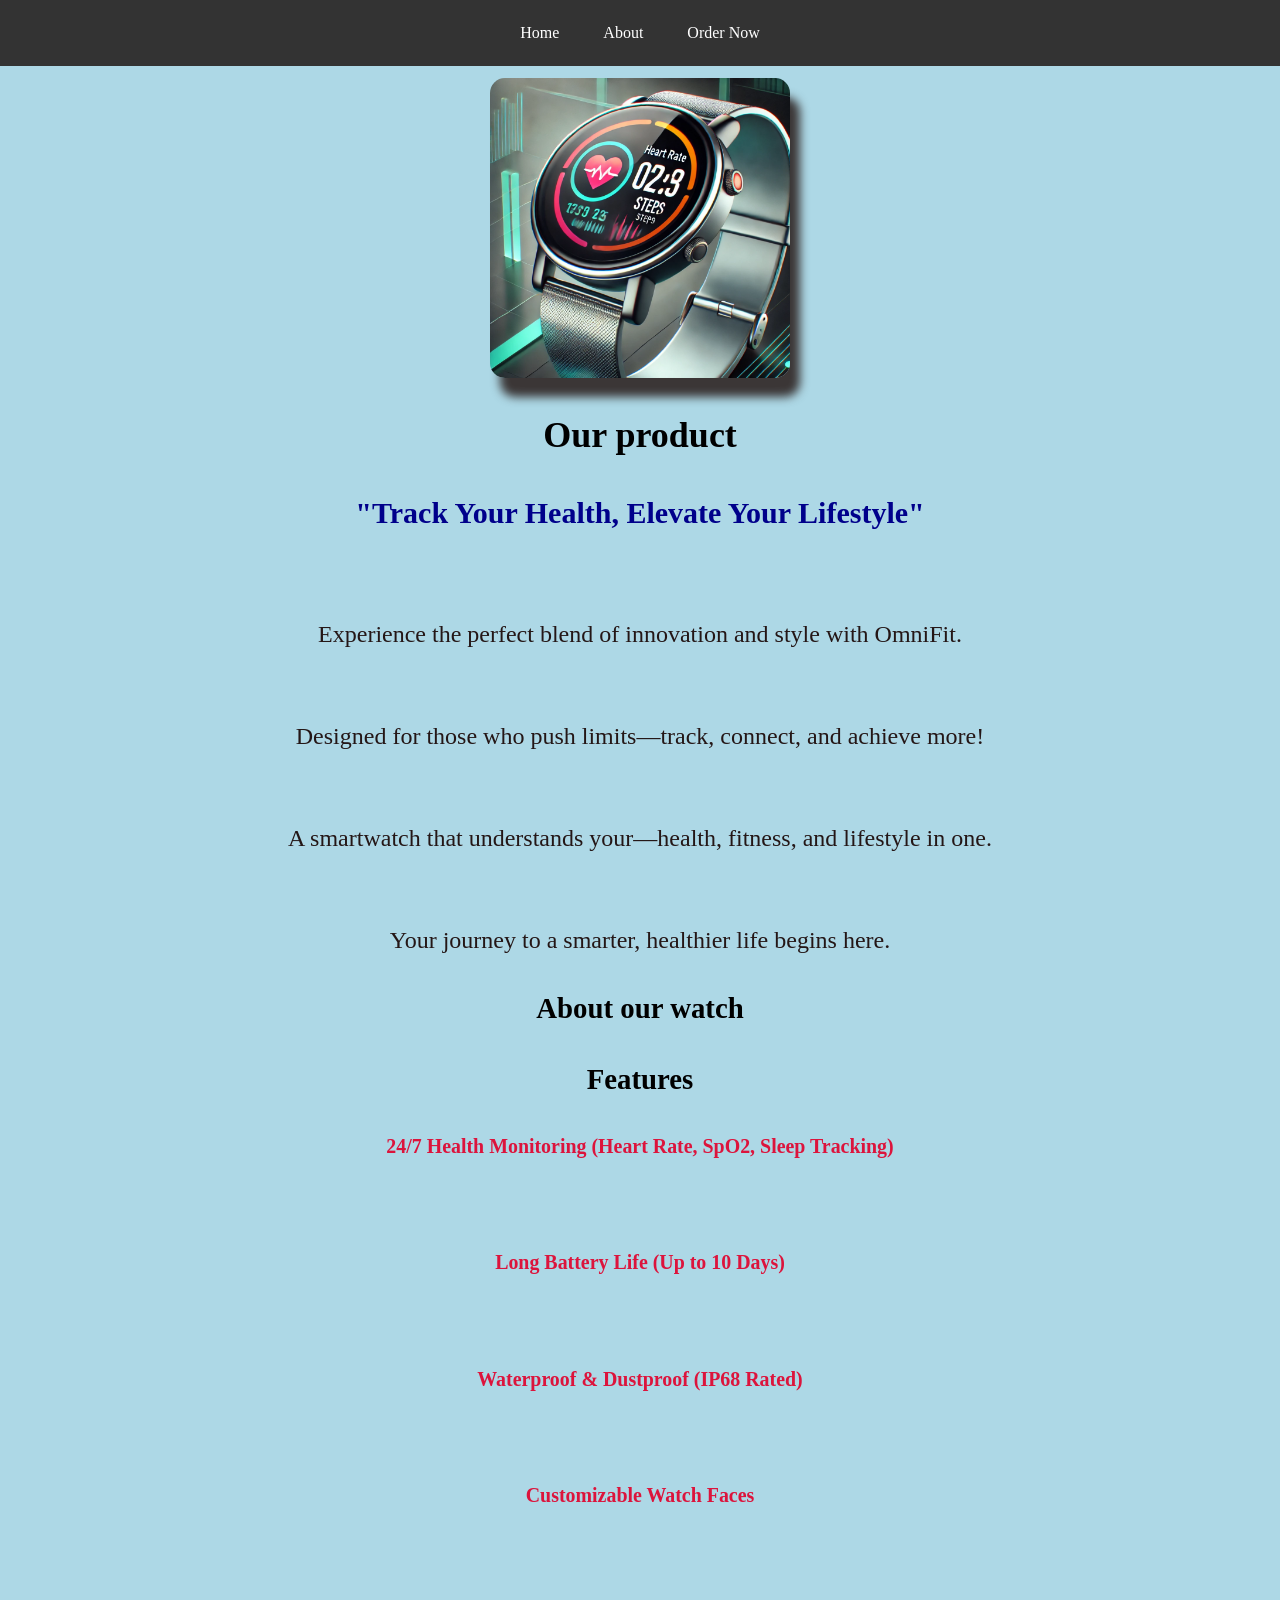
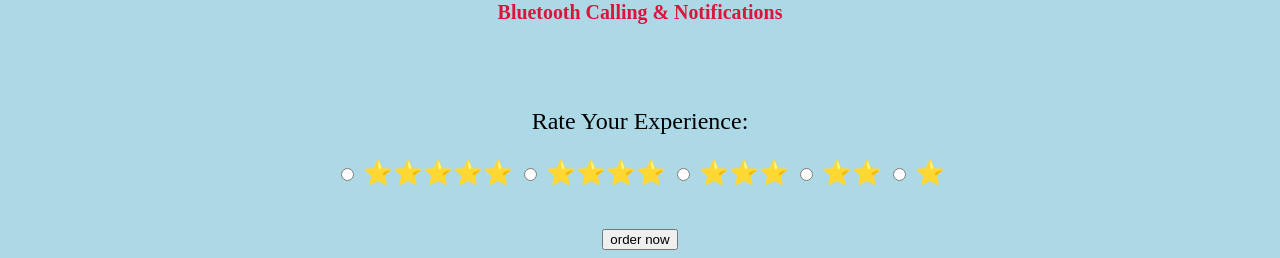
<file: index.html>
<!DOCTYPE html>
<html lang="en">
<head>
    <meta charset="UTF-8">
    <meta name="viewport" content="width=device-width, initial-scale=1.0">
    <title>OmniFit smartwatch</title>
       <link rel="stylesheet" href="style.css">
</head>
<body>

    <!-- Navbar -->
    <nav>
        <a href="#home">Home</a>
        <a href="#about">About</a>
        <a href="#order">Order Now</a>
    </nav>
    <!-- Sections -->
    <section id="home">
        <img src="watch.webp" alt="smartwatch">
        <h2>Our product</h2>
        <h4>"Track Your Health, Elevate Your Lifestyle"</h4>
        <br>
        <p>Experience the perfect blend of innovation and style with OmniFit.</p>
        <br>
        <p>Designed for those who push limits—track, connect, and achieve more!</p>
        <br>
        <p>A smartwatch that understands your—health, fitness, and lifestyle in one.</p>
        <br>
        <p>Your journey to a smarter, healthier life begins here.</p>
    </section>
    <section id="about">
        <h4>About our watch</h4>
        <h4>Features</h4>
        <h5></h5>
        <h5></h5>
        <h5>24/7 Health Monitoring (Heart Rate, SpO2, Sleep Tracking)</h5>
        <br>
           <h5>Long Battery Life (Up to 10 Days)</h5>
           <br>
          <h5>Waterproof & Dustproof (IP68 Rated)</h5>
          <br>
        <h5>Customizable Watch Faces</h5>
        <br>
        <h5>Bluetooth Calling & Notifications</h5>
        <br>
        <form>
            <p>Rate Your Experience:</p>
            
            <label>
              <input type="radio" name="rating" value="5"> ⭐⭐⭐⭐⭐
            </label>
            <label>
              <input type="radio" name="rating" value="4"> ⭐⭐⭐⭐
            </label>
            <label>
              <input type="radio" name="rating" value="3"> ⭐⭐⭐
            </label>
            <label>
              <input type="radio" name="rating" value="2"> ⭐⭐
            </label>
            <label>
              <input type="radio" name="rating" value="1"> ⭐
            </label>
          </form>
          
    </section>
    <br>
    <br>
    <section id="order">
        <button onclick="window.location.href='buy-now.html'">order now</button>
    </section>
</body>
</html>
</file>
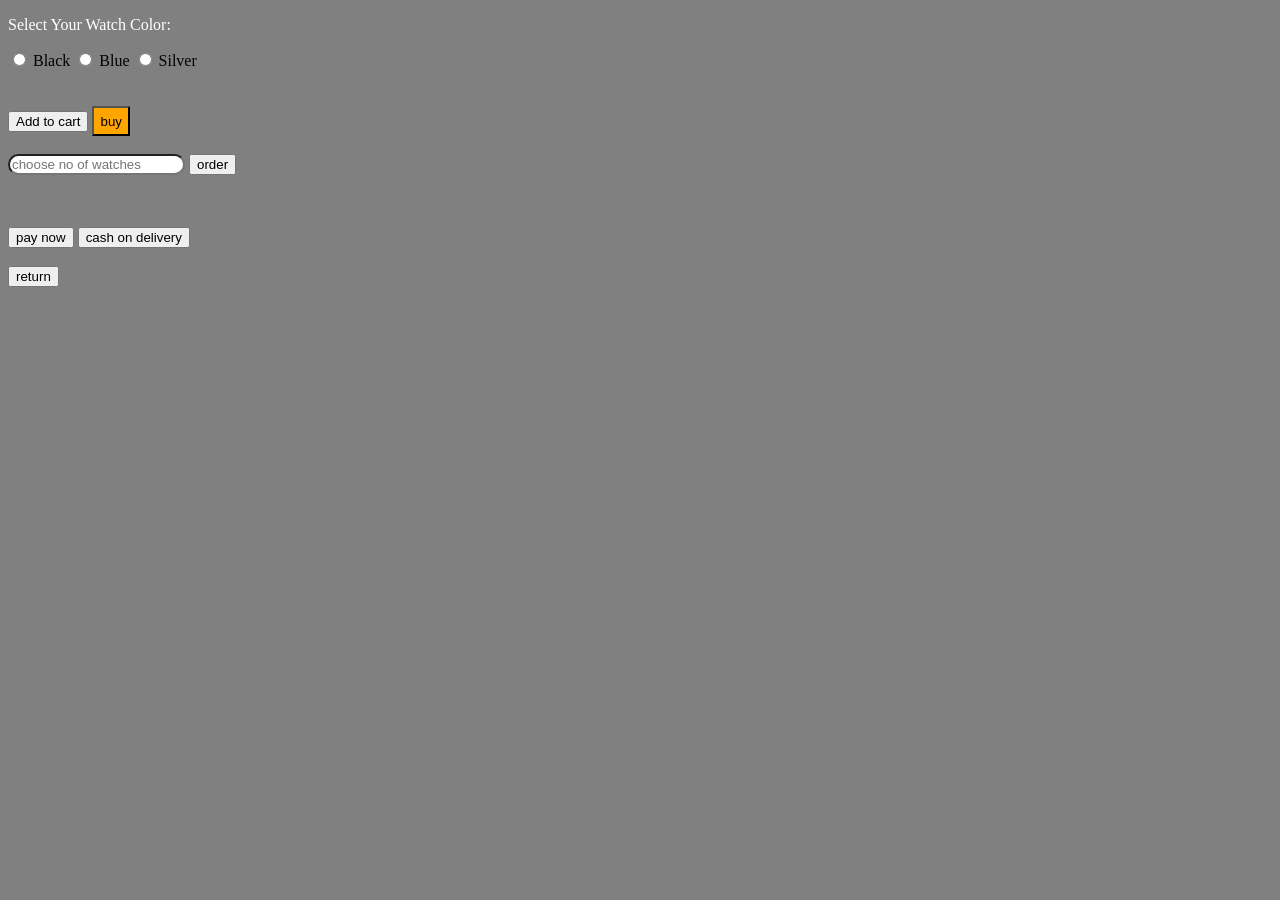
<file: buy-now.html>
<!DOCTYPE html>
<html lang="en">
<head>
    <meta charset="UTF-8">
    <meta name="viewport" content="width=device-width, initial-scale=1.0">
    <title>Buy product</title>
    <style>
        body{
            background: gray;
        }
        form p{
            color: white;
        }
        #btn-buy{
            background: orange;
            height: 30px;
        }
        #image {
            display: none; /* Hide image initially */
            width: 300px; /* Adjust as needed */
            margin-top: 10px;
            border-radius: 14px;
        }
        #qr{
            display: none; /* Hide image initially */
            width: 300px;
            height: 300px; /* Adjust as needed */
            margin-top: 10px;
            border-radius: 14px;
        }

        #no{
            border-radius: 13px;
        }
        #message{
            color: white;
        }
    </style>
</head>
<body>
    <form>
        <p>Select Your Watch Color:</p>
        
        <label>
          <input type="radio" name="color" value="black" id="black" required> Black
        </label>
        
        <label>
          <input type="radio" name="color" value="blue" id="blue" required> Blue
        </label>
        
        <label>
          <input type="radio" name="color" value="silver" id="silver" required> Silver
        </label>
      </form>
      <br>
      <br>
      <button id="btn-cart" onclick="alert("your item added to cart")>Add to cart</button>
      <button id="btn-buy" onclick="showImage()">buy</button>
      <br>
      <br>
      <input type="number" id="no" placeholder="choose no of watches" required>
      <button id="order" onclick="showNumber()">order</button>
      <p id="message"></p>
      <br>
      <br>
      
      <img src="watch.webp" alt="smartwatch" id="image">
      <img src="qr.png" alt="qr" id="qr">
      <button id="now" onclick="pay()">pay now</button>
      <button id="later" onclick="payLater()">cash on delivery</button>
      <br>
      <br>
      <button id="return" onclick="wapis()">return</button>
      <script>
        let black=document.querySelector("#black");
        black.addEventListener("click", function(){
            alert("you choose black color for your watch");
        })

        
        let blue=document.querySelector("#blue");
        blue.addEventListener("click", function(){
            alert("you choose blue color for your watch");
        })

        
        let silver=document.querySelector("#silver");
        silver.addEventListener("click", function(){
            alert("you choose silver color for your watch");
        })
        
        let buy=document.querySelector("#btn-buy");
        
        
        function showImage() {
            document.getElementById("image").style.display = "block";
        }
        let no=document.querySelector("#no");
        function showNumber() {
            let no = document.getElementById("no").value;
            document.getElementById("message").innerText =`you ordered ${+ no} watches`;
        }
let order=document.querySelector("#order");
        order.addEventListener("click", function(){   
           let loca=prompt("enter your location");
           alert("your order will be delivered very fast");
        })
        let now =document.querySelector("#now");
        now.addEventListener("click", function pay(){
           let money = prompt("From which app?");
let validApps = ["paytm", "bharatPay", "phonePay", "fampay", "googlePay"];

if (validApps.includes(money)) {
    alert("Scan the QR code");
    document.querySelector("#qr").style.display = "block";
} else {
    alert("Enter a valid app");
}

            
                
                
            }
        )

        let later=document.querySelector("#later");
        later.addEventListener("click", function payLater(){
            alert("ok pay after recieving your parsal");
        })
        let re=document.querySelector("#return");
        re.addEventListener("click", function wapis(){
            let why = prompt("reason why are you returing our product");
            alert("we are sorry for sending you this defected piece");
            alert("scan qr code to return");
            let QR=document.querySelector("#qr").style.display="block";
        })
</script>
</body>
</html>
</file>
<file: style.css>
body{
    background-color: lightblue;
}
/* Navbar Styling */
 nav {
    background-color: #333;
    padding: 10px 0;
    position: fixed;
    width: 100%;
    top: 0;
    left: 0;
    text-align: center;
}
nav a {
    color: white;
    text-decoration: none;
    padding: 14px 20px;
    display: inline-block;
}
nav a:hover {
    background-color: #555;
}

/* Page sections */
section {
    text-align: center;
    font-size: 24px;
}

html {
    scroll-behavior: smooth;
}
#home img{
    height: 300px;
    margin-top: 70px;
    box-shadow: 10px 19px 10px rgb(59, 54, 54);
    border-radius: 15px;
}
#home h4{
    color: darkblue;
    font-size: 30px;
}
#home p{
    color: rgb(36, 22, 22);
}

#about h4{
    font-size: larger;
    
}
#about h5{
    color: crimson;
}
</file>
